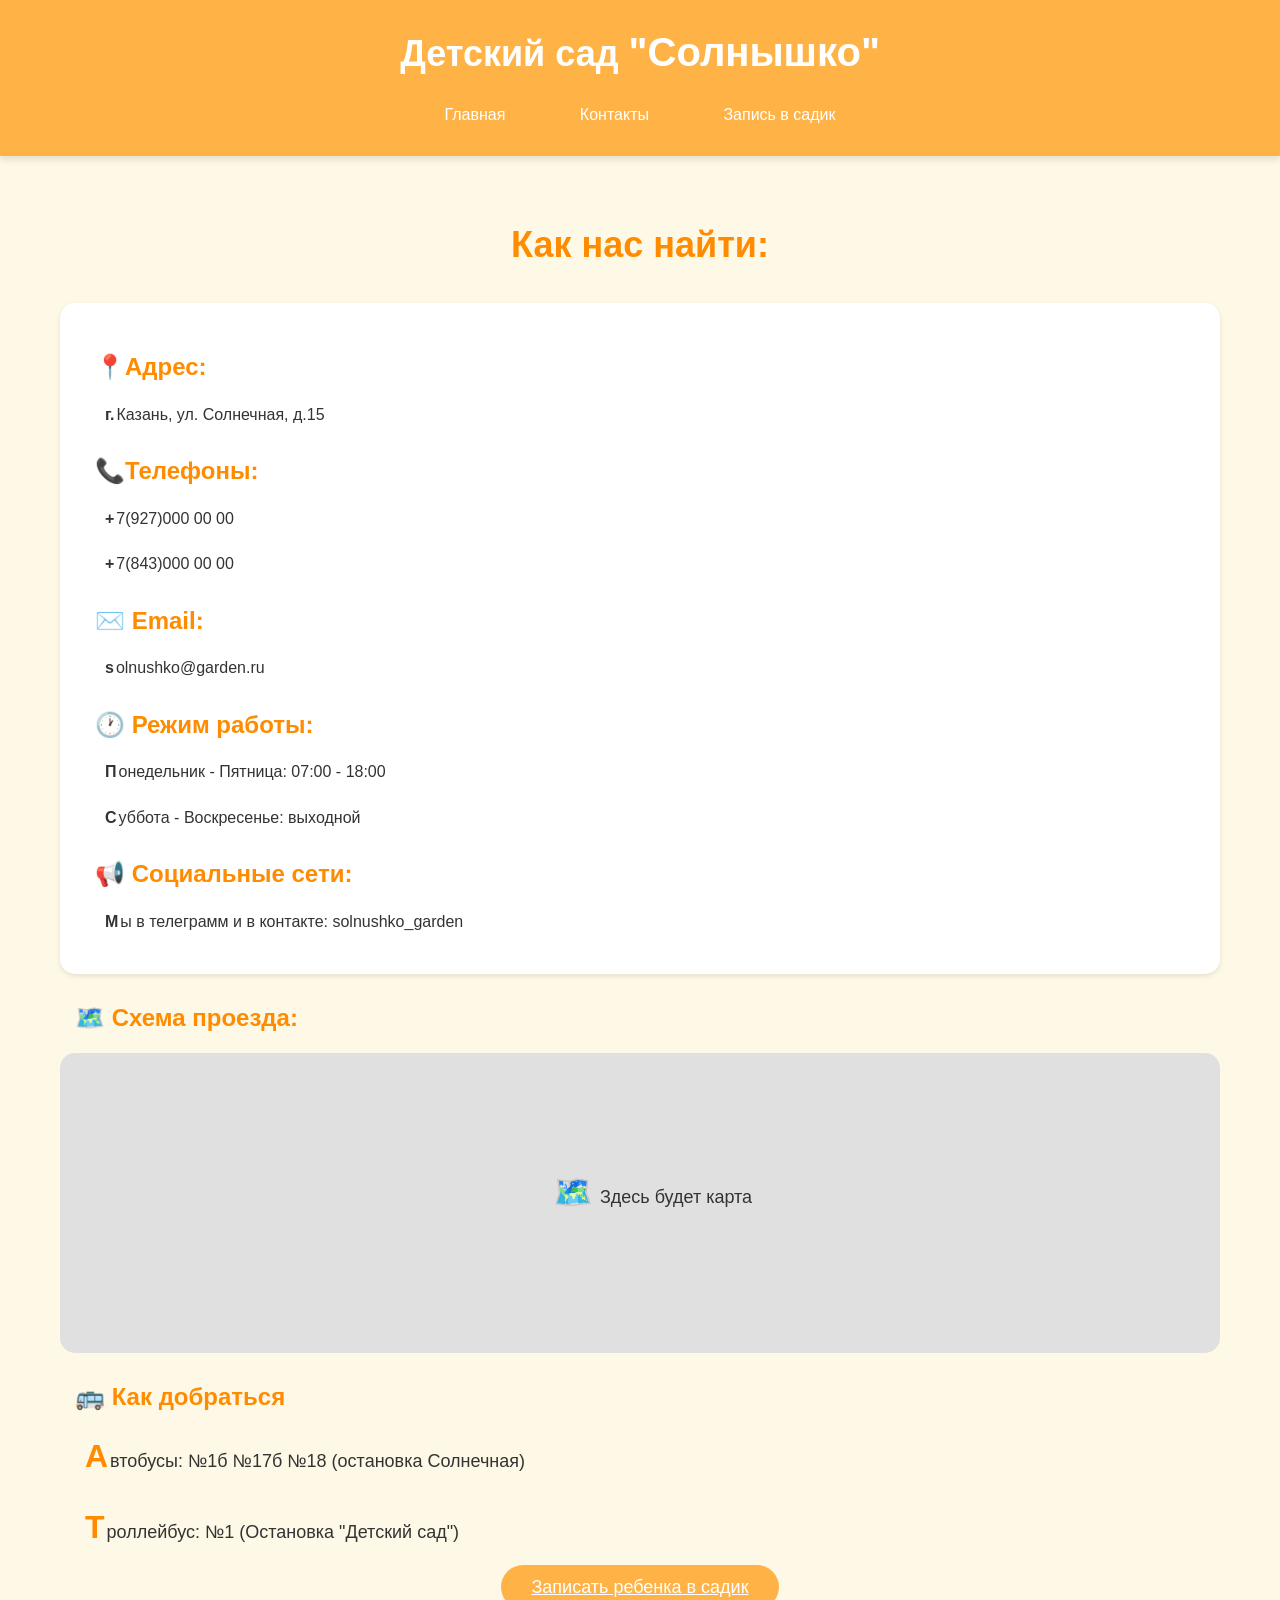
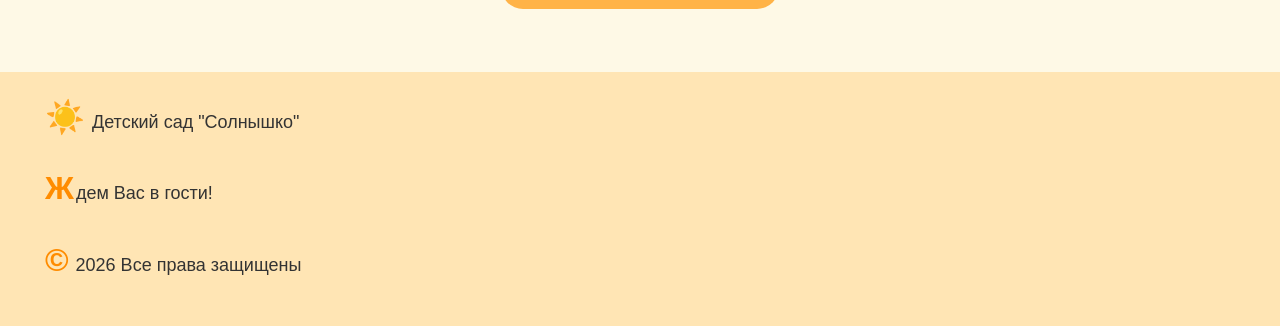
<file: contacts.html>
<!DOCTYPE html>
<html lang=ru>
	<head>
		<meta charset="UTF-8">
		<meta name="viewport" content="width=device-width, initial-scale=1.0">
		<title>Контакты - Детский сад "Солнышко" </title>
		<link rel="stylesheet", href="css/style.css">

	</head>
	<body>
		<header>
			<div class="logo">
				Детский сад <span>"Солнышко"</span>
			</div>
				<nav>
					<a href="index.html">Главная</a>
					<a href="contacts.html">Контакты</a>
					<a href="form.html">Запись в садик</a>
				</nav>
			
		</header>
		<main>
			<h1>Как нас найти: </h1>
			<div class="contact-info"> 
				<h2>📍Адрес:</h2>
				<p>г.Казань, ул. Солнечная, д.15</p>

				<h2>📞Телефоны:</h2>
				<p>+7(927)000 00 00</p>
				<p>+7(843)000 00 00</p>

				<h2>✉️ Email:</h2>
				<p>solnushko@garden.ru</p>

				<h2>🕐 Режим работы:</h2>
				<p>Понедельник - Пятница: 07:00 - 18:00</p>
				<p>Суббота - Воскресенье: выходной</p>

				<h2>📢 Социальные сети:</h2>
				<p>Мы в телеграмм и в контакте: solnushko_garden </p>
			</div>

				<h2> 🗺️ Схема проезда:</h2>
				<div class="map">
					<p>🗺️ Здесь будет карта  </p>
				</div>

				<h2>🚌 Как добраться</h2>
				<p>Автобусы: №1б №17б №18 (остановка Солнечная)</p>
				<p>Троллейбус: №1 (Остановка "Детский сад")</p>
				

				<div style="margin-top^ 30px; text-align: center;">
					<a href="form.html" class="btn">Записать ребенка в садик</a>
				 </div>


			
		</main>

		<footer>
			<p>☀️ Детский сад "Солнышко" </p>
			<p>Ждем Вас в гости!</p>
			<p>&copy 2026 Все права защищены</p>
		</footer>
	</body>
	
</html>
</file>
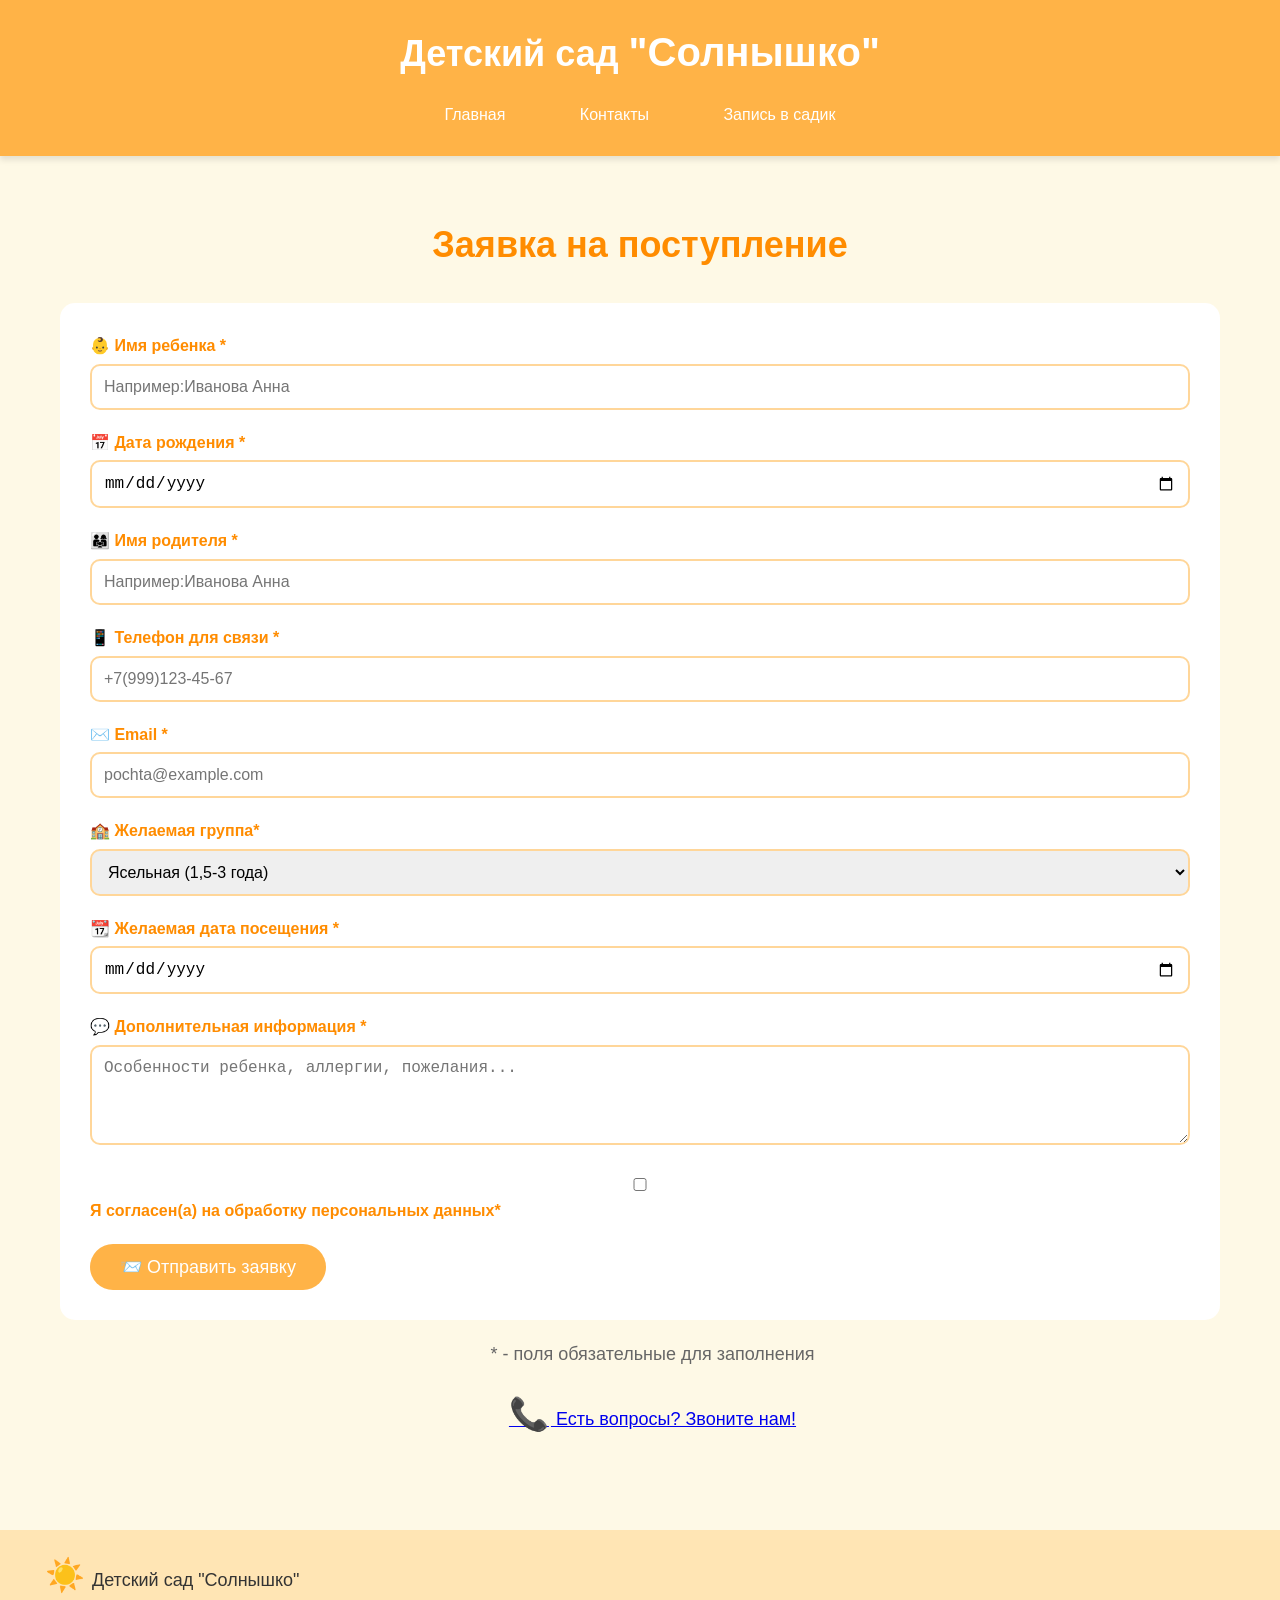
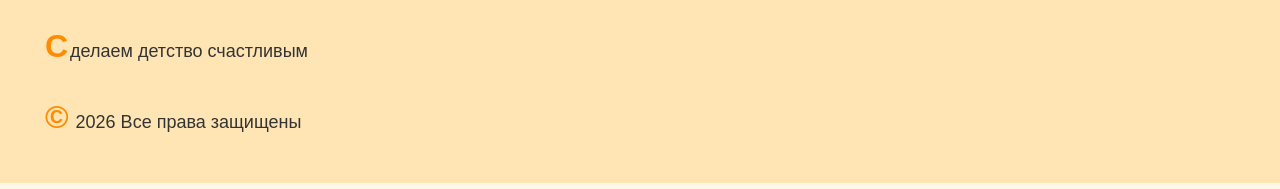
<file: form.html>
<!DOCTYPE html>
<html lang=ru>
	<head>
		<meta charset="UTF-8">
		<meta name="viewport" content="width=device-width, initial-scale=1.0">
		<title>Запись в детский сад "Солнышко" </title>
		<link rel="stylesheet", href="css/style.css">

	</head>
	<body>
		<header>
			<div class="logo">
				Детский сад <span>"Солнышко"</span>
			</div>
				<nav>
					<a href="index.html">Главная</a>
					<a href="contacts.html">Контакты</a>
					<a href="form.html">Запись в садик</a>
				</nav>
		</header>
		<main>
			<h1>Заявка на поступление</h1>
			<div class="form-container">
				<form action="#" method="post">
					<div class="form-group">
						<label for="child_name">👶 Имя ребенка *</label>
						<input type="text" id="child_name" name="child_name" required placeholder="Например:Иванова Анна">
					</div>

					<div class="form-group">
						<label for="birth_date">📅  Дата рождения *</label>
						<input type="date" id="birth_date" name="birth_date" required>
					</div>

					<div class="form-group">
						<label for="parent_name">👨‍👩‍👧 Имя родителя *</label>
						<input type="text" id="parent_name" name="parent_name" required placeholder="Например:Иванова Анна">
					</div>

					<div class="form-group">
						<label for="phone">📱 Телефон для связи *</label>
						<input type="tel" id="phone" name="phone" required placeholder="+7(999)123-45-67">
					</div>

					<div class="form-group">
						<label for="Email">✉️ Email *</label>
						<input type="email" id="Email" name="Email" required placeholder="pochta@example.com">
					</div>

					<div class="form-group">
						<label for="group">🏫 Желаемая группа*</label>
						<select id="group" name="group">
							<option value="nursery">Ясельная (1,5-3 года)</option>
							<option value="midle">Младшая (3-4 года)</option>
							<option value="senior">Средняя (4-5 лет)</option>
							<option value="prep">Старшая (5-6 лет)</option>
							<option value="school">Подготовительная (6-7 лет)</option>
						</select>
					</div>

					<div class="form-group">
						<label for="start_date">📆 Желаемая дата посещения *</label>
						<input type="date" id="start_date" name="start_date" required>
					</div>

					<div class="form-group">
						<label for="coment">💬 Дополнительная информация *</label>
						<textarea id="coment" name="coment" rows="4" placeholder="Особенности ребенка, аллергии, пожелания..."></textarea>
					</div>

					<div class="form-group">
						<label>
						<input type="checkbox" name="afree" required>
						Я согласен(а) на обработку персональных данных*
						</label>
					</div>

					<button type="submit" class="btn">
						📨 Отправить заявку
					</button>
				</form>
			</div>

			<p style="text-align-last: center; margin-top: 20px; color: #666;">
				* - поля обязательные для заполнения
			</p>

			<p style="text-align-last: center;">
				<a href="contacts.html">📞 Есть вопросы? Звоните нам!</a>
			</p>
			
		</main>

		<footer>
			<p>☀️ Детский сад "Солнышко" </p>
			<p>Сделаем детство счастливым</p>
			<p>&copy 2026 Все права защищены</p>
		</footer>
	</body>
	
</html>
</file>
<file: css/style.css>
* {
	margin: 0;
	padding: 0;
	box-sizing: border-box ;
}

body {
	font-family: 'Segoe UI', Tahoma, Geneva, Verdana, sans-serif;
	background-color: #fef9e6;
	color: #333;
	line-height: 1.6;
}

header {
	background-color: #ffb347;
	padding: 20px;
	text-align: center;
	box-shadow: 0 4px 6px rgba(0,0,0,0.1);
}

p {
    font-size: 18px;
    text-indent: 25px;
    margin-bottom: 20px;
    color: #333;              
    font-family: 'Segoe UI', Tahoma, Geneva, Verdana, sans-serif;
}

p::first-letter {
    font-size: 32px;           
    color: #ff8c00;            
    font-weight: bold;
    margin-right: 2px;
}

.logo {
	font-size: 36px;
	font-weight: bold;
	color: #fff;
	margin-bottom: 10px;
}

.logo span {
	font-size: 40px;
}

nav a {
	color: white;
	text-decoration: none;
	margin: 0 15px;
	padding: 8px 20px;
	border-radius: 25px;
	transition: all 0.3s;
	display: inline-block;
}

nav a:hover {
	background-color: #fff;
	color: #ffb347;
	transform: csale(1.05);
}

main {
	max-width: 1200px;
	margin: 40px auto;
	padding: 20px;
}

h1 {
	color: #ff8c00;
	text-align: center;
	margin-bottom: 30px;
	font-size: 36px;
}

h2 {
	color: #ff8c00;
	margin: 25px 0 15px 0;
	border-left: 5px, solid, #ffb347;
	padding-left: 15px;
}

.gallery {
	display: flex;
	gap: 20px;
	flex-wrap: wrap;
	margin: 0 30px;
}

.card {
	background: white;
	border-radius: 15px;
	overflow: hidden;
	box-shadow: 0 4px 8px rgba(0,0,0,0.1);
	transition: transform 0.3s;
	flex: 1;
	min-width: 250px;
}

.card:hover {
	transform: translateY(-5px);
}

.card img {
	width: 100%;
	height: 400px;
	object-fit: cover;
}

.card p {
	padding: 15px;
	text-align: center;
	font-weight: bold;

}

.card p::first-letter {
    font-size: inherit;        
    color: inherit;            
}


.advantages {
	list-style: none;
	padding: 0;
	margin: 30px 0;
	display: flex;
	flex-wrap: wrap;
	gap: 15px;
}

.advantages li {
	background: linear-gradient(135 deg, #fff 0%, #fff8f0 100%);
	padding: 15px, 20px;
	border-radius: 50px;
	font-size: 18px;
	font-weight: 500;
	box-shadow: 0 2px 8 px rgba(255, 179, 71, 0.2);
	border-left: 4px solid #ffb347;
	transition: all 0.3s ease;
	flex: 1;
	min-width: 250px;
	display: flex;
	align-items: center;
	gap: 12px;
}

.advantages li:hover {
	transform: translateY(10px);
	box-shadow: 0 4px 15px rgba(255, 179, 71, 0.3);
	border-left: 4px solid#ff8c00;
}

.advantages li::before {
	font-size: 22px;
	filter: drop-shadow(0 1px 2 px rgba(0, 0, 0, 0.1));
}

.advantages li:nth-child(1)::before { content: "👩‍🏫"; }
.advantages li:nth-child(2)::before { content: "🍎"; }
.advantages li:nth-child(3)::before { content: "🎨"; }
.advantages li:nth-child(4)::before { content: "🏃‍♂️"; }
.advantages li:nth-child(5)::before { content: "🏊‍♀️"; }
.advantages li:nth-child(6)::before { content: "❤️"; }

.contact-info {
background-color: #fff;
padding: 20px;
border-radius: 15px;
margin: 20px 0;
box-shadow: 0 2px 5px rgba(0, 0, 0, 0.1);
}

.contact-info p {
	margin: 10 px 0;
	font-size: 16px;
}

.contact-info i {
	font-weight: bold;
	color: #ff8c00;
}

.contact-info p::first-letter {
    font-size: inherit;        
    color: inherit;            
}

.map {
	background-color: #e0e0e0;
	height: 300px;
	border-radius: 15px;
	display: flex;
	align-items: center;
	justify-content: center;
	margin: 20 px 0;
	color: #666;
}

.form-container {
	background: white;
	padding: 30px;
	border-radius: 15px;
	box-shadow: 0 4 px 10px rgba(0, 0, 0, 0.1);
}

.form-group {
	margin-bottom: 20px;
}
label {
	display: block;
	margin-bottom: 5px;
	font-weight: bold;
	color: #ff8c00;
}

input, select, textarea {
	width: 100%;
	padding: 12px;
	border: 2px solid #ffd699;
	border-radius: 10px;
	font-size: 16px;
	transition: border 0.3s;
}

input:focus, select:focus, textarea:focus {
	outline: none;
	border-color: #ffb347;
}

textarea {
	resize: vertical;
}

.btn {
	background-color: #ffb347;
	color: white;
	border: none;
	padding: 12px 30px;
	font-size: 18px;
	border-radius: 30px;
	cursor: pointer;
	transition:  all 0.3s;
}

.btn:hover {
	background-color: #ff8c00;
	transform: scale(1.02);
}

footer {
	background-color: #ffe5b4;
	color: white;
	padding: 20px;
	margin-top: 50px;
}
</file>
